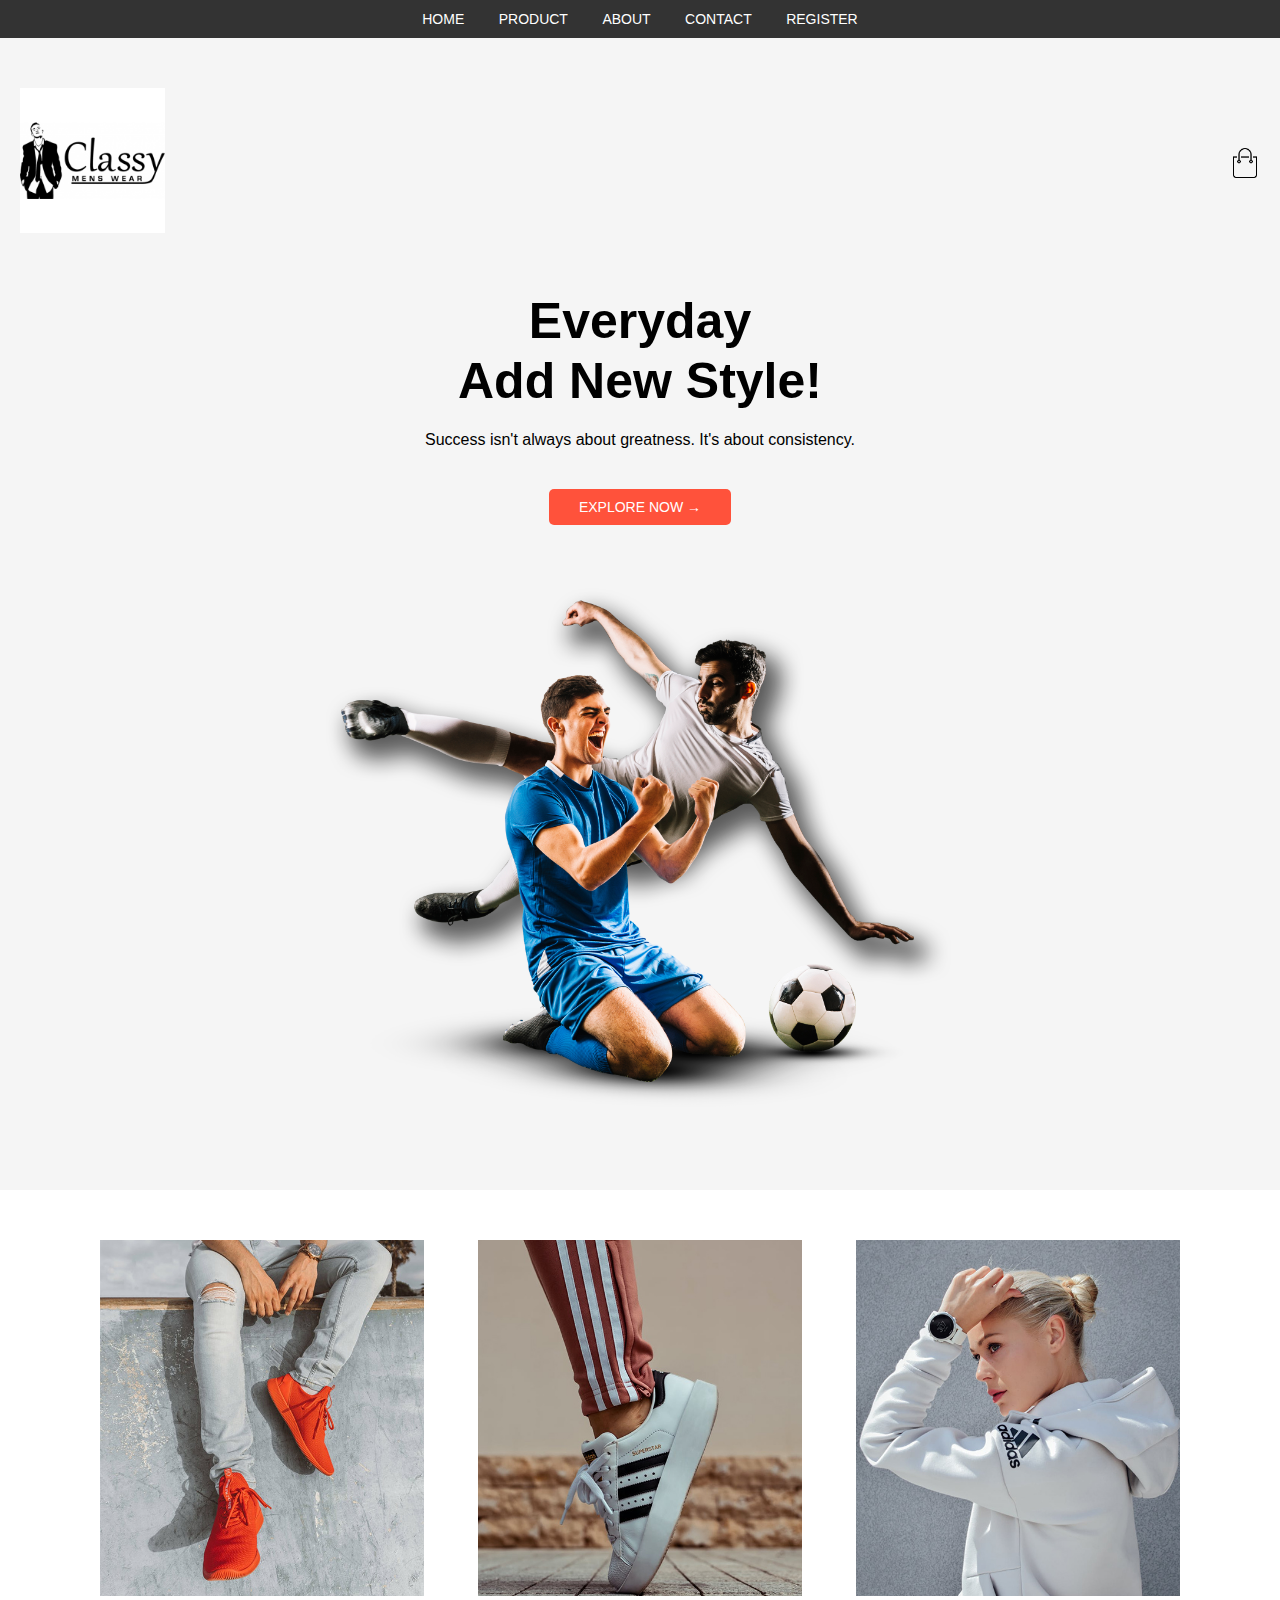
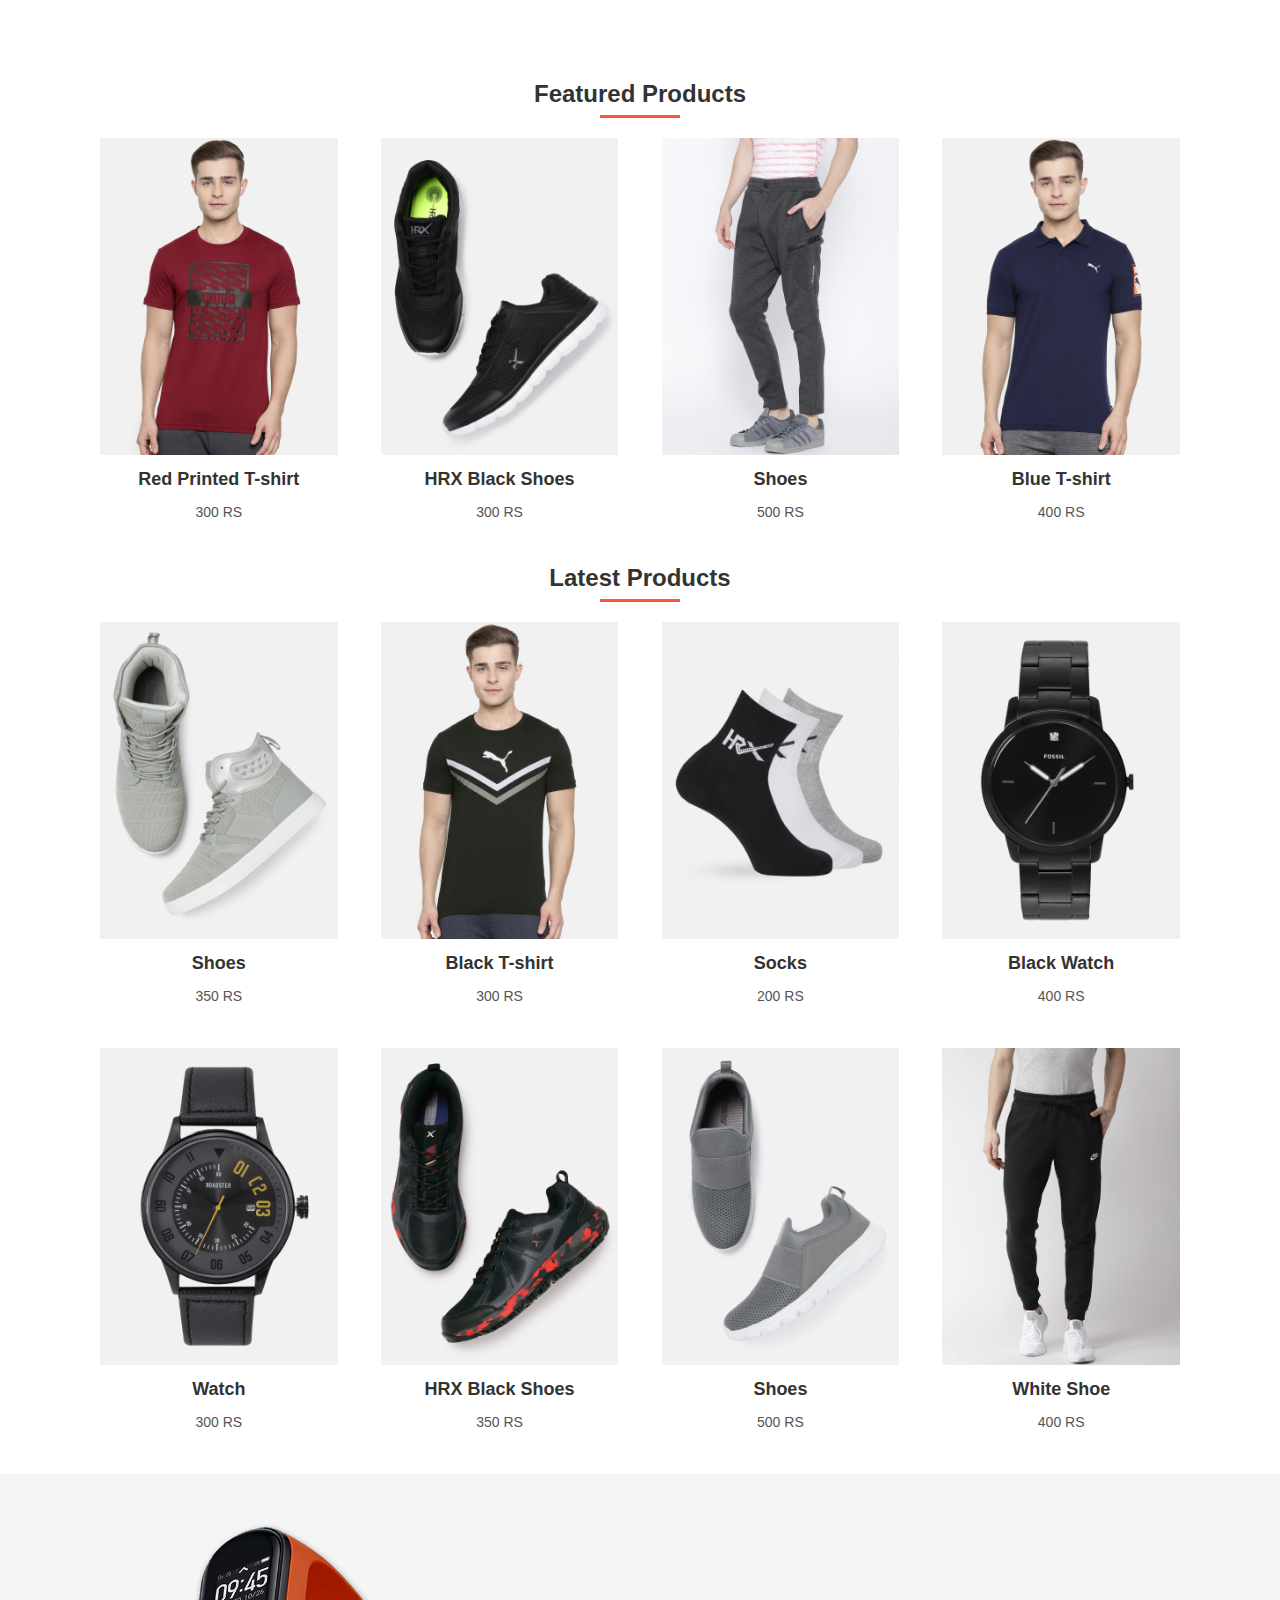
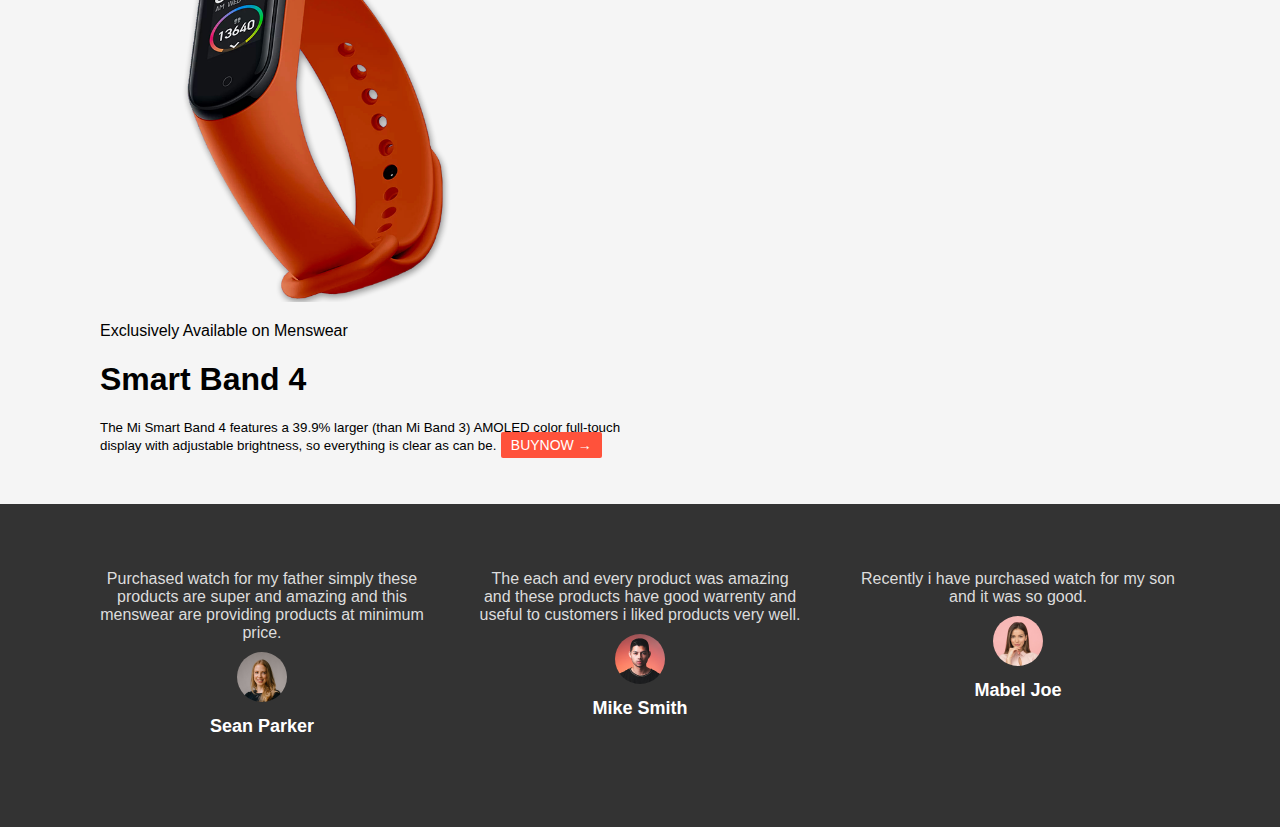
<file: index.html>
<!DOCTYPE html>
<html lang="en">
<head>
    <meta charset="UTF-8">
    <title>Mens Wear | Ecommerce Website Design</title>
    <link rel="stylesheet" href="style.css"> <!-- Link to CSS file -->
</head>
<body>
<nav>
    <a href="index.html">Home</a>
    <a href="product-details.html">Product</a>
    <a href="about.html">About</a>
    <a href="contact.html">Contact</a>
    <a href="registration.html">Register</a>
</nav>

<div class="header">
    <div class="container">
        <div class="navbar">
            <div class="logo">
                <img src="images/images.png" width="145px" alt="Logo">
            </div>
            <img src="images/cart.png" width="30px" height="30px" alt="Cart">
        </div>
        <div class="row">
            <div class="col-2">
                <h1>Everyday <br>Add New Style!</h1>
                <p>Success isn't always about greatness. It's about consistency.</p>
                <a href="#" class="btn">Explore Now &#8594;</a>
            </div>
            <div class="col-2">
                <img src="images/image1.png" alt="Main Image">
            </div>
        </div>
    </div>
</div>

<!-- Featured Categories -->
<div class="categories">
    <div class="small-container">
        <div class="row">
            <div class="col-3">
                <img src="images/category-1.jpg" alt="Category 1">
            </div>
            <div class="col-3">
                <img src="images/category-2.jpg" alt="Category 2">
            </div>
            <div class="col-3">
                <img src="images/category-3.jpg" alt="Category 3">
            </div>
        </div>
    </div>
</div>

<!-- Featured Products -->
<div class="small-container">
    <h2 class="title">Featured Products</h2>
    <div class="row">
        <div class="col-4">
            <img src="images/product-1.jpg" alt="Product 1">
            <h4>Red Printed T-shirt</h4>
            <div class="rating">
                <i class="fa fa-star"></i>
                <i class="fa fa-star"></i>
                <i class="fa fa-star"></i>
                <i class="fa fa-star"></i>
                <i class="fa fa-star-o"></i>
            </div>
            <p>300 RS</p>
        </div>
        <div class="col-4">
            <img src="images/product-2.jpg" alt="Product 2">
            <h4>HRX Black Shoes</h4>
            <div class="rating">
                <i class="fa fa-star"></i>
                <i class="fa fa-star"></i>
                <i class="fa fa-star"></i>
                <i class="fa fa-star"></i>
                <i class="fa fa-star-half-o"></i>
            </div>
            <p>300 RS</p>
        </div>
        <div class="col-4">
            <img src="images/product-3.jpg" alt="Product 3">
            <h4>Shoes</h4>
            <div class="rating">
                <i class="fa fa-star"></i>
                <i class="fa fa-star"></i>
                <i class="fa fa-star"></i>
                <i class="fa fa-star"></i>
                <i class="fa fa-star-half-o"></i>
            </div>
            <p>500 RS</p>
        </div>
        <div class="col-4">
            <img src="images/product-4.jpg" alt="Product 4">
            <h4>Blue T-shirt</h4>
            <div class="rating">
                <i class="fa fa-star"></i>
                <i class="fa fa-star"></i>
                <i class="fa fa-star"></i>
                <i class="fa fa-star"></i>
                <i class="fa fa-star-o"></i>
            </div>
            <p>400 RS</p>
        </div>
    </div>

    <h2 class="title">Latest Products</h2>
    <div class="row">
        <div class="col-4">
            <img src="images/product-5.jpg" alt="Product 5">
            <h4>Shoes</h4>
            <div class="rating">
                <i class="fa fa-star"></i>
                <i class="fa fa-star"></i>
                <i class="fa fa-star"></i>
                <i class="fa fa-star"></i>
                <i class="fa fa-star-o"></i>
            </div>
            <p>350 RS</p>
        </div>
        <div class="col-4">
            <img src="images/product-6.jpg" alt="Product 6">
            <h4>Black T-shirt</h4>
            <div class="rating">
                <i class="fa fa-star"></i>
                <i class="fa fa-star"></i>
                <i class="fa fa-star"></i>
                <i class="fa fa-star"></i>
                <i class="fa fa-star-half-o"></i>
            </div>
            <p>300 RS</p>
        </div>
        <div class="col-4">
            <img src="images/product-7.jpg" alt="Product 7">
            <h4>Socks</h4>
            <div class="rating">
                <i class="fa fa-star"></i>
                <i class="fa fa-star"></i>
                <i class="fa fa-star"></i>
                <i class="fa fa-star"></i>
                <i class="fa fa-star-half-o"></i>
            </div>
            <p>200 RS</p>
        </div>
        <div class="col-4">
            <img src="images/product-8.jpg" alt="Product 8">
            <h4>Black Watch</h4>
            <div class="rating">
                <i class="fa fa-star"></i>
                <i class="fa fa-star"></i>
                <i class="fa fa-star"></i>
                <i class="fa fa-star"></i>
                <i class="fa fa-star-o"></i>
            </div>
            <p>400 RS</p>
        </div>
    </div>

    <div class="row">
        <div class="col-4">
            <img src="images/product-9.jpg" alt="Product 9">
            <h4>Watch</h4>
            <div class="rating">
                <i class="fa fa-star"></i>
                <i class="fa fa-star"></i>
                <i class="fa fa-star"></i>
                <i class="fa fa-star"></i>
                <i class="fa fa-star-o"></i>
            </div>
            <p>300 RS</p>
        </div>
        <div class="col-4">
            <img src="images/product-10.jpg" alt="Product 10">
            <h4>HRX Black Shoes</h4>
            <div class="rating">
                <i class="fa fa-star"></i>
                <i class="fa fa-star"></i>
                <i class="fa fa-star"></i>
                <i class="fa fa-star"></i>
                <i class="fa fa-star-half-o"></i>
            </div>
            <p>350 RS</p>
        </div>
        <div class="col-4">
            <img src="images/product-11.jpg" alt="Product 11">
            <h4>Shoes</h4>
            <div class="rating">
                <i class="fa fa-star"></i>
                <i class="fa fa-star"></i>
                <i class="fa fa-star"></i>
                <i class="fa fa-star"></i>
                <i class="fa fa-star-half-o"></i>
            </div>
            <p>500 RS</p>
        </div>
        <div class="col-4">
            <img src="images/product-12.jpg" alt="Product 12">
            <h4>White Shoe</h4>
            <div class="rating">
                <i class="fa fa-star"></i>
                <i class="fa fa-star"></i>
                <i class="fa fa-star"></i>
                <i class="fa fa-star"></i>
                <i class="fa fa-star-o"></i>
            </div>
            <p>400 RS</p>
        </div>
    </div>
</div>

<!-- Offer Section -->
<div class="offer">
    <div class="small-container">
        <div class="row">
            <div class="col-2">
                <img src="images/exclusive.png" class="offer-img" alt="Exclusive Offer">
            </div>
            <div class="col-2">
                <p>Exclusively Available on Menswear</p>
                <h1>Smart Band 4</h1>
                <small>The Mi Smart Band 4 features a 39.9% larger (than Mi Band 3) AMOLED color full-touch display with adjustable brightness,
                     so everything is clear as can be.</small>
                                   <a href="#" class="btn"> BuyNow &#8594;</a>
            </div>
        </div>
    </div>
</div>

<!-- Testimonial Section -->
<div class="testimonial">
    <div class="small-container">
        <div class="row">
            <div class="col-3">
                <i class="fa fa-quote-left"></i>
                <p>Purchased watch for my father simply these products are super and amazing and this menswear are providing products at minimum price.</p>
                <div class="rating">
                    <i class="fa fa-star"></i>
                    <i class="fa fa-star"></i>
                    <i class="fa fa-star"></i>
                    <i class="fa fa-star"></i>
                    <i class="fa fa-star-o"></i>
                </div>
                <img src="images/user-1.png" alt="User 1">
                <h3>Sean Parker</h3>
            </div>
            <div class="col-3">
                <i class="fa fa-quote-left"></i>
                <p>The each and every product was amazing and these products have good warrenty and useful to customers i liked products very well.</p>
                <div class="rating">
                    <i class="fa fa-star"></i>
                    <i class="fa fa-star"></i>
                    <i class="fa fa-star"></i>
                    <i class="fa fa-star"></i>
                    <i class="fa fa-star-o"></i>
                </div>
                <img src="images/user-2.png" alt="User 2">
                <h3>Mike Smith</h3>
            </div>
            <div class="col-3">
                <i class="fa fa-quote-left"></i>
                <p>Recently i have purchased watch for my son and it was so good.</p>
                <div class="rating">
                    <i class="fa fa-star"></i>
                    <i class="fa fa-star"></i>
                    <i class="fa fa-star"></i>
                    <i class="fa fa-star"></i>
                    <i class="fa fa-star-o"></i>
                </div>
                <img src="images/user-3.png" alt="User 3">
                <h3>Mabel Joe</h3>
            </div>
        </div>
    </div>
</div>

</body>
</html>
</file>
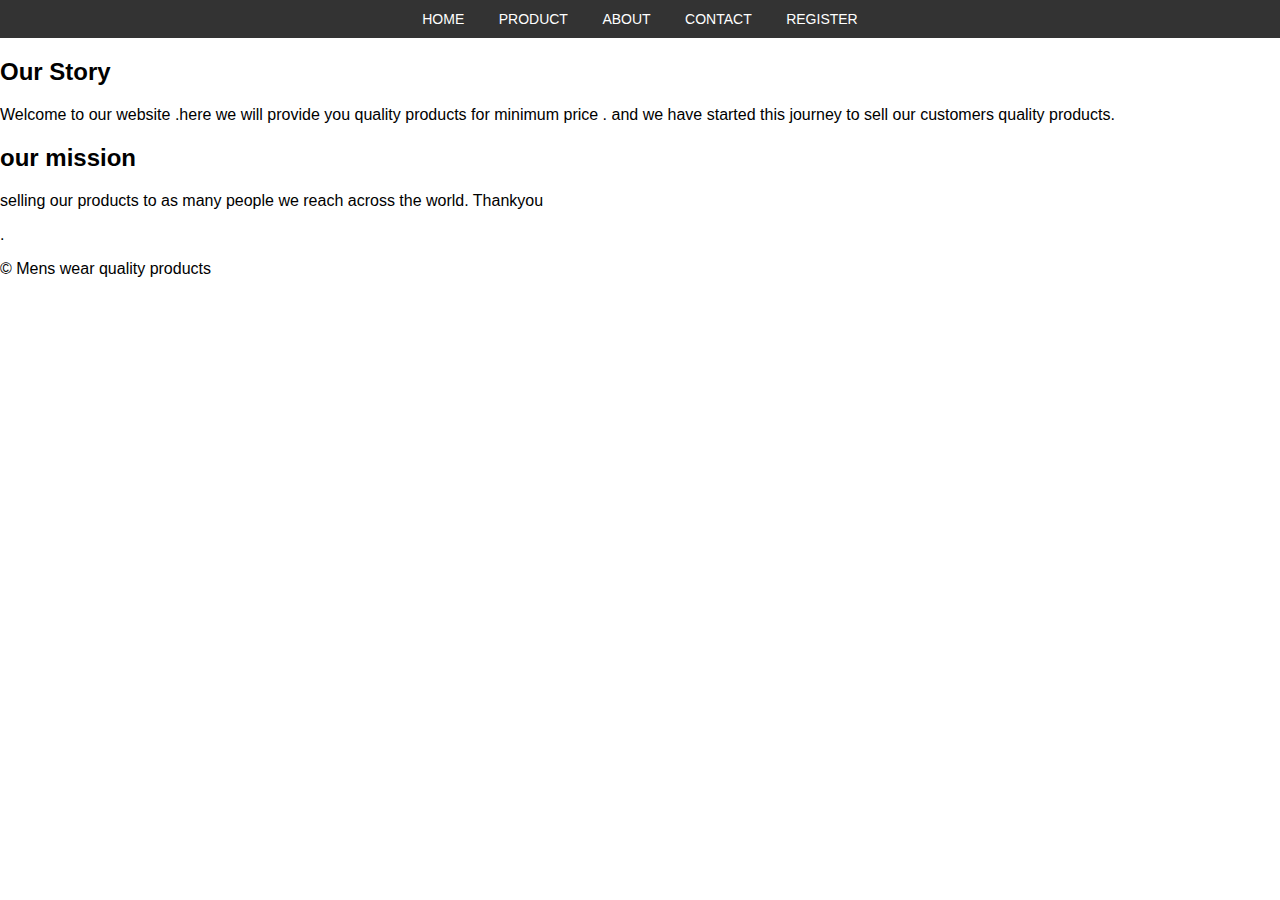
<file: about.html>
<!DOCTYPE html>
<html lang="en">
<head>
    <meta charset="UTF-8">
    <meta name="viewport" content="width=device-width, initial-scale=1.0">
    <title>About Us</title>
    <link rel="stylesheet" href="style.css">
</head>
<body>
    <nav>
        <a href="index.html">Home</a>
        <a href="product-details.html">product</a>
        <a href="about.html">about</a>
        <a href="contact.html">contact</a>
        <a href="Registration.html">Register</a>
     </nav>
    <main>
        <section class="about-section">
            <h2>Our Story</h2>
            <p>Welcome to our website .here we will provide you quality products for minimum price . and
                we have started this journey to sell our customers quality products.
            </p>
        </section>
        <section>
        <h2>our mission</h2>
        <p>selling our products to as many people we reach across the world. Thankyou</p>

        
        </section>
        .</p>
            </div>
        </section>
    </main>
    <footer>
        <p>&copy; Mens wear quality products</p>
    </footer>
</body>
</html>
</file>
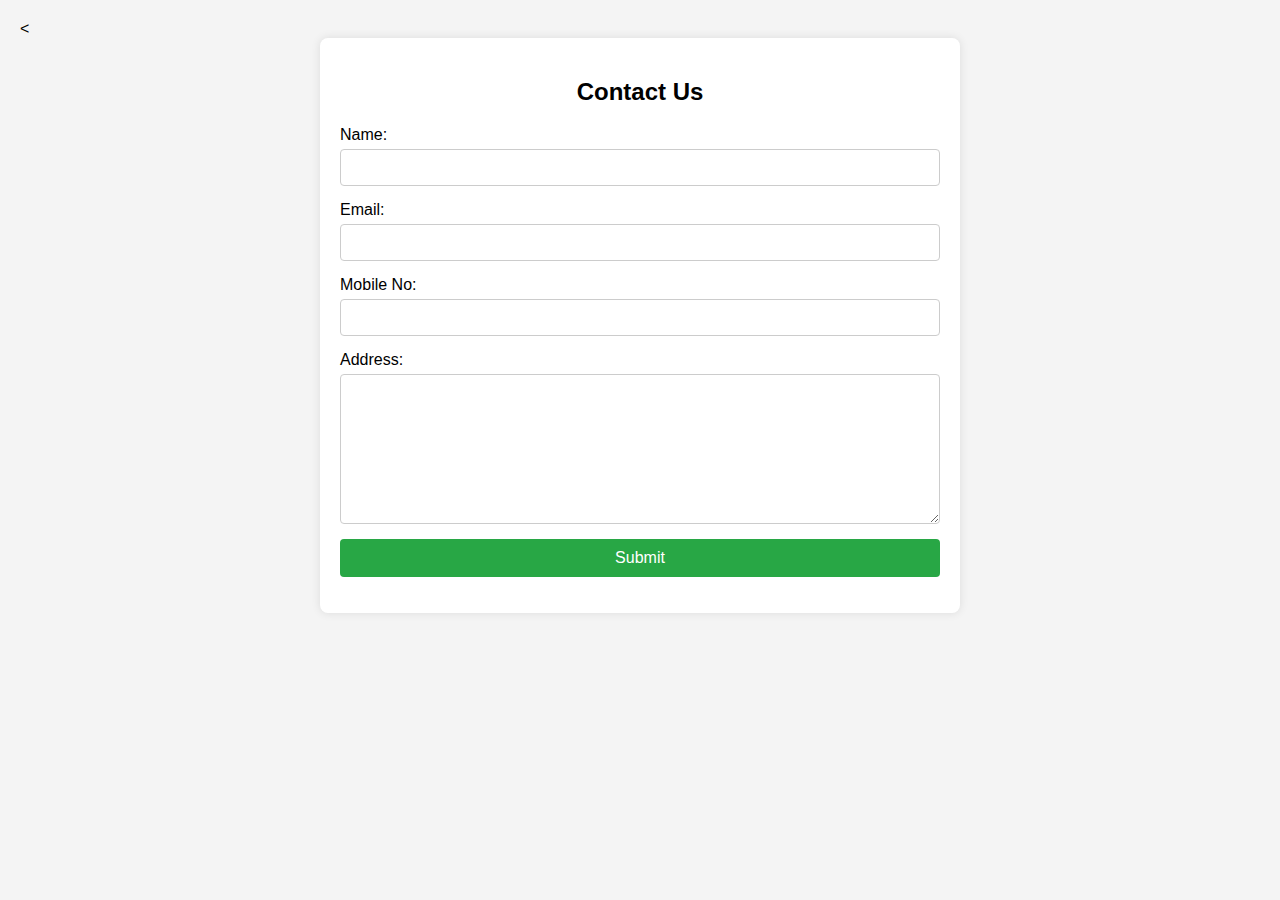
<file: contact.html>
<<!DOCTYPE html>
<html lang="en">
<head>
    <meta charset="UTF-8">
    <meta name="viewport" content="width=device-width, initial-scale=1.0">
    <title>Contact Us</title>
    <style>
    
            
        body {
            font-family: Arial, sans-serif;
            background-color: #f4f4f4;
            margin: 0;
            padding: 20px;
        }
        .container {
            max-width: 600px;
            margin: 0 auto;
            background: #fff;
            padding: 20px;
            border-radius: 8px;
            box-shadow: 0 0 10px rgba(0, 0, 0, 0.1);
        }
        h2 {
            text-align: center;
            margin-bottom: 20px;
        }
        .form-group {
            margin-bottom: 15px;
        }
        .form-group label {
            display: block;
            margin-bottom: 5px;
        }
        .form-group input,
        .form-group textarea {
            width: 100%;
            padding: 10px;
            border: 1px solid #ccc;
            border-radius: 4px;
        }
        .form-group textarea {
            resize: vertical;
            height: 150px;
        }
        .form-group button {
            width: 100%;
            padding: 10px;
            background-color: #28a745;
            border: none;
            color: white;
            font-size: 16px;
            border-radius: 4px;
            cursor: pointer;
        }
        .form-group button:hover {
            background-color: #218838;
        }
    </style>
</head>
<body>
  
<div class="container">
    <h2>Contact Us</h2>
    <form action="submit_form.php" method="post">
        <div class="form-group">
            <label for="name">Name:</label>
            <input type="text" id="name" name="name" required>
        </div>
        <div class="form-group">
            <label for="email">Email:</label>
            <input type="email" id="email" name="email" required>
        </div>
        <div class="form-group">
            <label for="Mobile No">Mobile No:</label>
            <input type="numbers" id="Mobile No" name="Mobile No" required>
        </div>
        <div class="form-group">
            <label for="Address">Address:</label>
            <textarea id="Address" name="Address" required></textarea>
        </div>
        <div class="form-group">
            <button type="submit">Submit</button>
        </div>
    </form>
</div>

</body>
</html>
</file>
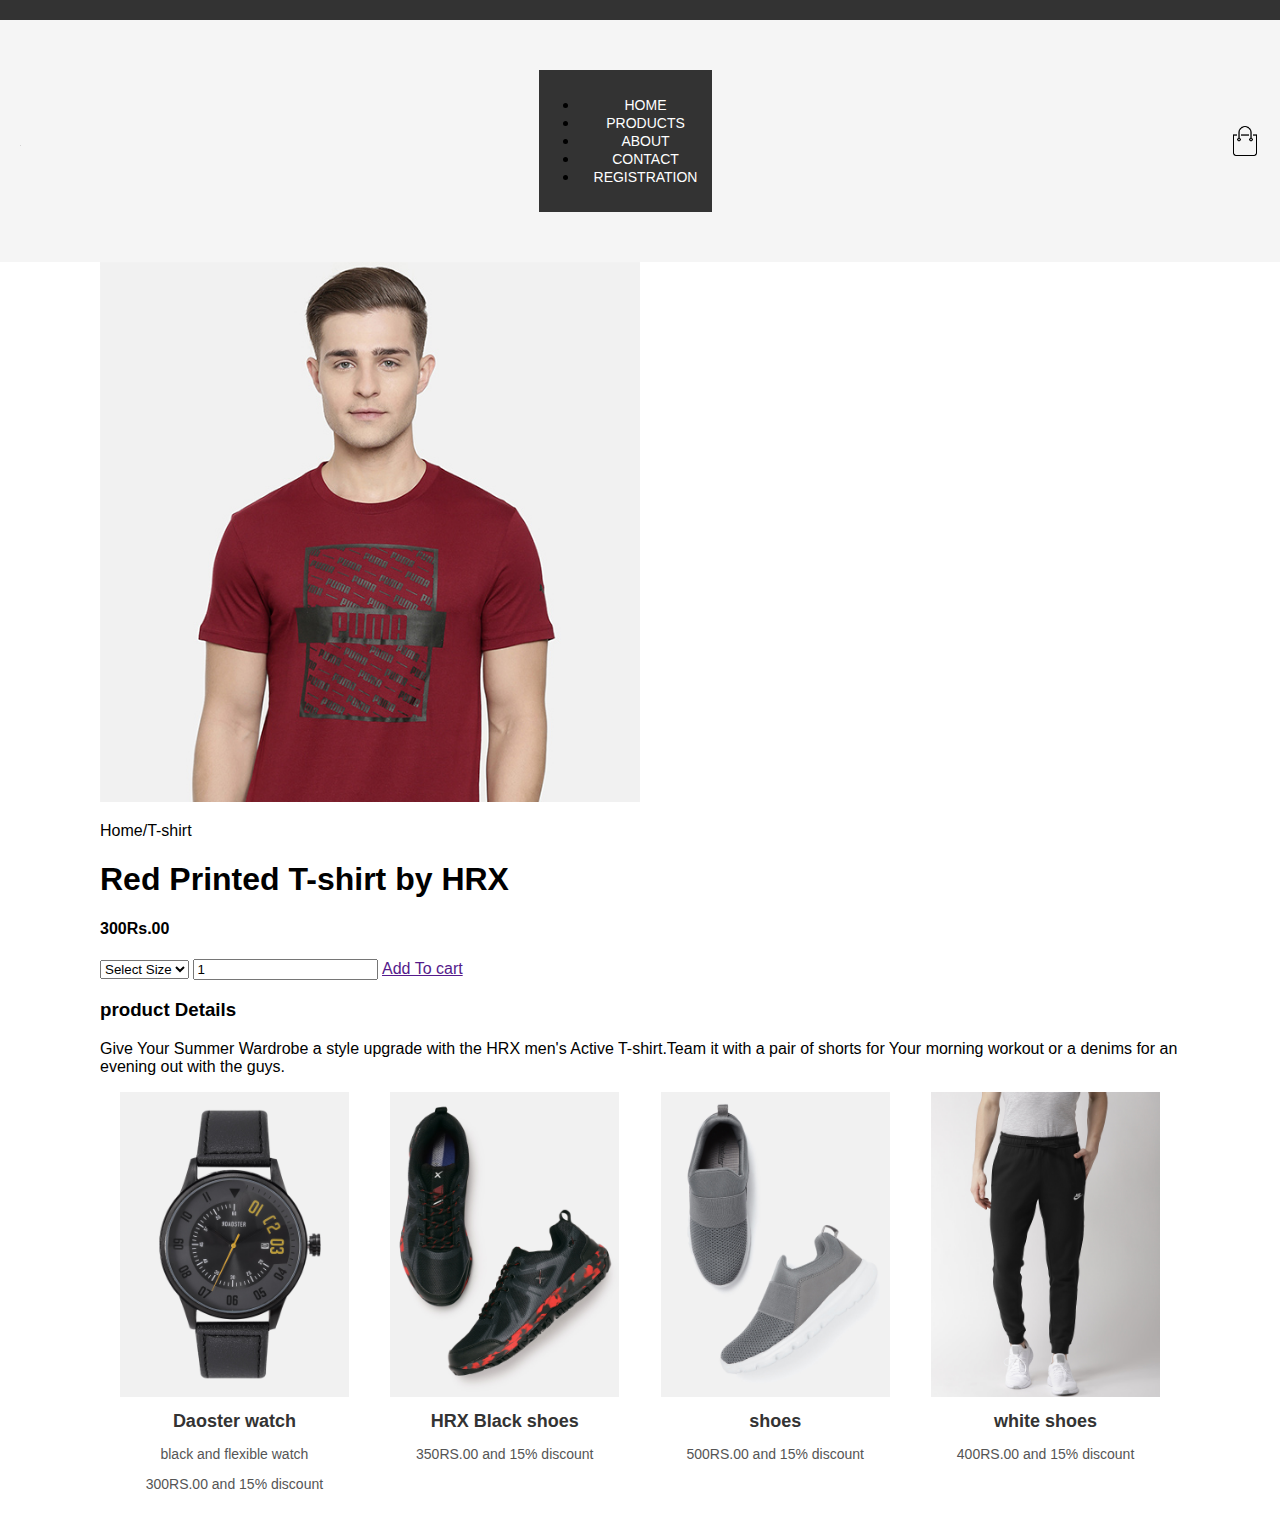
<file: product-details.html>
<!DOCTYPE html>
<html lang="en">
 <head>
    <meta charset=""UTF-8">
    <title>All products-Mens wear </title>
    <link rel="stylesheet" href="style.css"> <!-- Link to CSS file -->
    </head>
 <body>
   <nav>
      
   </nav>
  <div class="header">
   <div class="container">
      <div class="navbar">
         <div class="logo">
             <img src="images/images.png" width="1px">
         </div>
         <nav>
          <ul>
             <li><a href="index.html">Home</a></li>
             <li><a href="product-details.html">Products</a></li>
             <li><a href="about.html">About</a></li>
             <li><a href="contact.html">Contact</a></li>
             <li><a href="Registration.html">Registration</a></li>
          </ul>
         </nav>
         <img src="images/cart.png"width="30px"height="30px">
      </div>
     
    </div>
    </div>
    <!------------single product  details----------->
             <div class="small-container">
                <div class="row">
                    <div class="col-2">
                        <img src="images/gallery-1.jpg" width="50%">
                    <div class="col-2">
                        <p>Home/T-shirt</p>
                        <h1>Red Printed T-shirt by HRX</h1>
                        <h4>300Rs.00</h4>
                        <select>
                            <option>Select Size</option>
                            <option>XXL</option>
                            <option>XL</option>
                            <option>Large</option>
                            <option>Medium</option>
                            <Option>Small</Option>
                        </select>
                        <input type="number" value="1">
                        <a href="" class="btn">Add To cart</a>
                        <h3>product Details</h3>
                        <p>Give Your Summer Wardrobe a style upgrade with the HRX
                            men's Active T-shirt.Team it with a pair of shorts 
                            for Your morning workout or a denims for an evening out with
                            the guys.</p>
                    </div>

                </div>
             </div>
    
       <div class="small-container">
             
                        <div class="row">
                        <div class="col-4">
                             <img src="images/product-9.jpg" width="40%">
                             <h4>Daoster watch</h4>
                             <p>black and flexible watch</p>
                             <div class="rating">
                                <i class="fa fa-star"></i>
                                <i class="fa fa-star"></i>
                                <i class="fa fa-star"></i>
                                <i class="fa fa-star"></i>
                                <i class="fa fa-star-o"></i>
                             </div>
                             <p>300RS.00 and 15% discount</p>
                          </div>
                          <div class="col-4">
                             <img src="images/product-10.jpg"width="40%">
                             <h4>HRX Black shoes</h4>
                             <div class="rating">
                                <i class="fa fa-star"></i>
                                <i class="fa fa-star"></i>
                                <i class="fa fa-star"></i>
                                <i class="fa fa-star"></i>
                                <i class="fa fa-star-hald-o"></i>
                             </div>
                             <p>350RS.00 and 15% discount </p>
                          </div>
                          <div class="col-4">
                             <img src="images/product-11.jpg" width="40%">
                             <h4>shoes</h4>
                             <div class="rating">
                                <i class="fa fa-star"></i>
                                <i class="fa fa-star"></i>
                                <i class="fa fa-star"></i>
                                <i class="fa fa-star"></i>
                                <i class="fa fa-star-half-o"></i>
                             </div>
                             <p>500RS.00 and 15% discount</p>
                          </div>
                          <div class="col-4">
                             <img src="images/product-12.jpg"width="40%">
                             <h4>white shoes</h4>
                             <div class="rating">
                                <i class="fa fa-star"></i>
                                <i class="fa fa-star"></i>
                                <i class="fa fa-star"></i>
                                <i class="fa fa-star"></i>
                                <i class="fa fa-star-o"></i>
                             </div>
                             <p>400RS.00 and 15% discount</p>
                          </div>
                       </div>
                       
                        
               </div>
            </div>
    
 </body>
</html>
</file>
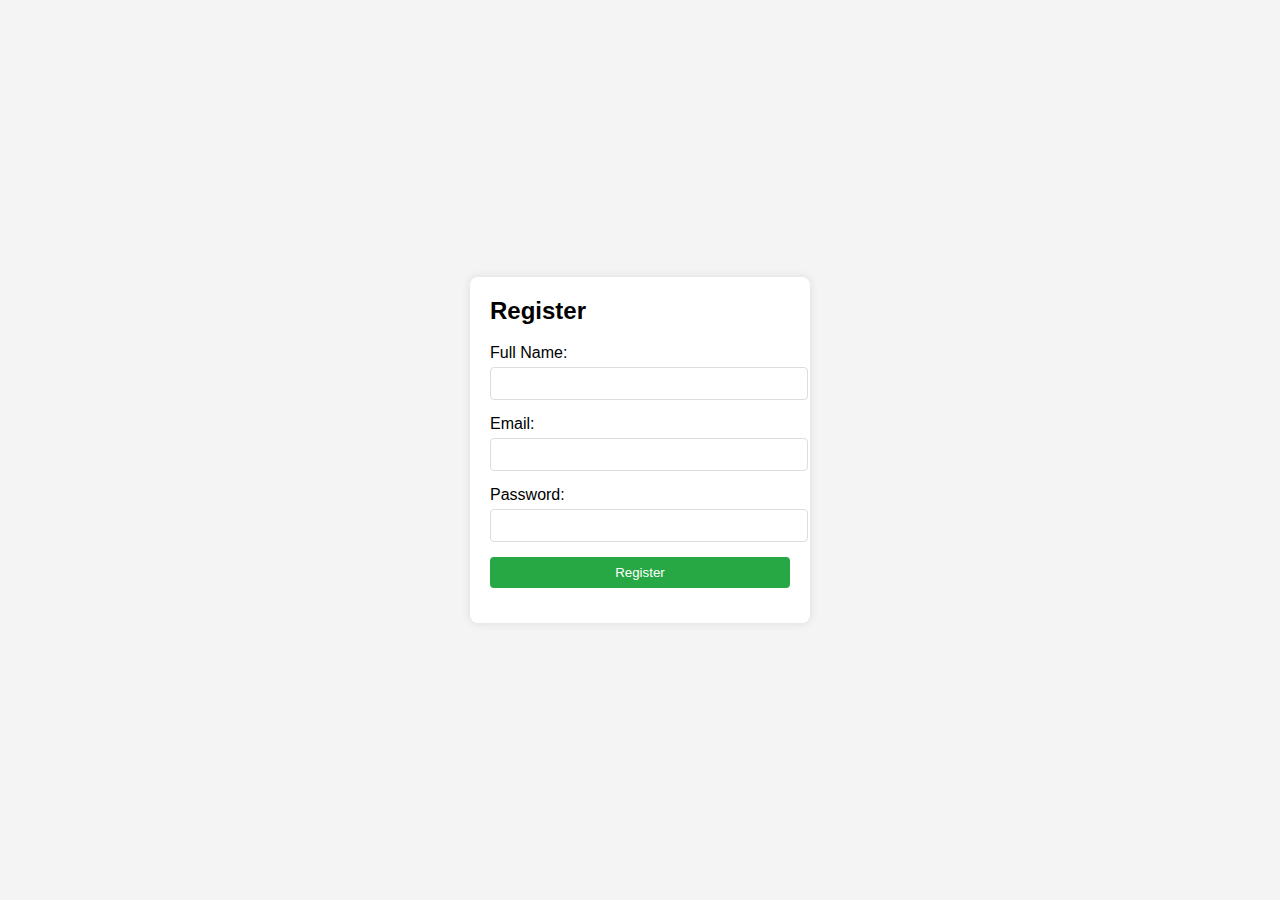
<file: Registration.html>
<!DOCTYPE html>
<html lang="en">
<head>
    <meta charset="UTF-8">
    <meta name="viewport" content="width=device-width, initial-scale=1.0">
    <title>Registration Form</title>
    <style>
        body {
            font-family: Arial, sans-serif;
            background-color: #f4f4f4;
            display: flex;
            justify-content: center;
            align-items: center;
            height: 100vh;
            margin: 0;
        }
        .container {
            background-color: #fff;
            padding: 20px;
            border-radius: 8px;
            box-shadow: 0 0 10px rgba(0, 0, 0, 0.1);
            width: 300px;
            max-width: 100%;
        }
        h2 {
            margin-top: 0;
        }
        .form-group {
            margin-bottom: 15px;
        }
        .form-group label {
            display: block;
            margin-bottom: 5px;
        }
        .form-group input {
            width: 100%;
            padding: 8px;
            border: 1px solid #ddd;
            border-radius: 4px;
        }
        .form-group input[type="submit"] {
            background-color: #28a745;
            color: #fff;
            border: none;
            cursor: pointer;
        }
        .form-group input[type="submit"]:hover {
            background-color: #218838;
        }
    </style>
</head>
<body>
    <div class="container">
        <h2>Register</h2>
         <form action="/submit_registration" method="post">
            <div class="form-group">
                <label for="name">Full Name:</label>
                <input type="text" id="name" name="name" required>
            </div>
            <div class="form-group">
                <label for="email">Email:</label>
                <input type="email" id="email" name="email" required>
            </div>
            <div class="form-group">
                <label for="password">Password:</label>
                <input type="password" id="password" name="password" required>
            </div>
            <div class="form-group">
                <input type="submit" value="Register">
            </div>
        </form>
    </div>
</body>
</html>
</file>
<file: style.css>
/* General Styles */
body {
    font-family: Arial, sans-serif;
    margin: 0;
    padding: 0;
    box-sizing: border-box;
}

/* Navigation */
nav {
    background: #333;
    padding: 10px 0;
    text-align: center;
}

nav a {
    color: white;
    margin: 0 15px;
    text-decoration: none;
    text-transform: uppercase;
    font-size: 14px;
}

nav a:hover {
    color: #ff523b;
}

/* Header */
.header {
    background: #f5f5f5;
    padding: 50px 0;
    text-align: center;
}

.header .container {
    position: relative;
}

.header .navbar {
    display: flex;
    justify-content: space-between;
    align-items: center;
    padding: 0 20px;
}

.header .logo img {
    max-width: 100%;
}

.header .row {
    display: flex;
    justify-content: space-around;
    align-items: center;
}

.header .col-2 {
    flex-basis: 50%;
    padding: 20px;
}

.header h1 {
    font-size: 50px;
    line-height: 1.2;
    margin-bottom: 20px;
}

.header p {
    font-size: 16px;
    margin-bottom: 40px;
}

.header .btn {
    display: inline-block;
    background: #ff523b;
    color: white;
    padding: 10px 30px;
    text-transform: uppercase;
    font-size: 14px;
    border-radius: 5px;
    text-decoration: none;
}

.header .btn:hover {
    background: #563434;
}

.header img {
    max-width: 100%;
}

/* Featured Categories */
.categories {
    margin: 50px 0;
}

.categories .small-container {
    max-width: 1080px;
    margin: auto;
    padding: 0 20px;
}

.categories .row {
    display: flex;
    justify-content: space-between;
}

.categories .col-3 {
    flex-basis: 30%;
    margin-bottom: 30px;
}

.categories .col-3 img {
    width: 100%;
}

/* Featured Products */
.small-container {
    max-width: 1080px;
    margin: auto;
    padding: 0 20px;
}

.title {
    text-align: center;
    margin: 0 auto 20px;
    font-size: 24px;
    position: relative;
    color: #333;
    padding-bottom: 10px;
}

.title::after {
    content: '';
    background: #ff523b;
    width: 80px;
    height: 3px;
    position: absolute;
    bottom: 0;
    left: 50%;
    transform: translateX(-50%);
}

.row {
    display: flex;
    justify-content: space-between;
    flex-wrap: wrap;
}

.col-4 {
    flex-basis: 22%;
    text-align: center;
    margin-bottom: 30px;
}

.col-4 img {
    width: 100%;
    transition: transform 0.5s ease;
}

.col-4:hover img {
    transform: scale(1.1);
}

.col-4 h4 {
    font-size: 18px;
    margin: 10px 0;
    color: #333;
}

.col-4 .rating .fa {
    color: #ff523b;
}

.col-4 p {
    font-size: 14px;
    color: #555;
}

/* Offer Section */
.offer {
    background: #f5f5f5;
    padding: 50px 0;
}

.offer .small-container {
    display: flex;
    justify-content: space-between;
    align-items: center;
}

.offer .row {
    flex-basis: 50%;
}

.offer img {
    width: 80%;
}

.offer h1 {
    font-size: 32px;
    margin-bottom: 20px;
}

.offer p {
    margin-bottom: 20px;
}

.offer .btn {
    background: #ff523b;
    color: white;
    padding: 5px 10px;
    text-transform: uppercase;
    font-size: 14px;
    border-radius: 2px;
    text-decoration: none;
}

.offer .btn:hover {
    background: #563434;
}

/* Testimonials */
.testimonial {
    background: #333;
    padding: 50px 0;
    color: white;
}

.testimonial .small-container {
    display: flex;
    justify-content: space-between;
    align-items: center;
}

.testimonial .col-3 {
    flex-basis: 30%;
    margin-bottom: 30px;
    text-align: center;
}

.testimonial .col-3 i {
    font-size: 24px;
    color: #ff523b;
    margin-bottom: 10px;
}

.testimonial .col-3 p {
    font-size: 16px;
    margin-bottom: 10px;
    color: #ddd;
}

.testimonial .col-3 h3 {
    font-size: 18px;
    margin: 10px 0;
}

.testimonial .col-3 img {
    width: 50px;
    height: 50px;
    border-radius: 50%;
}
</file>
